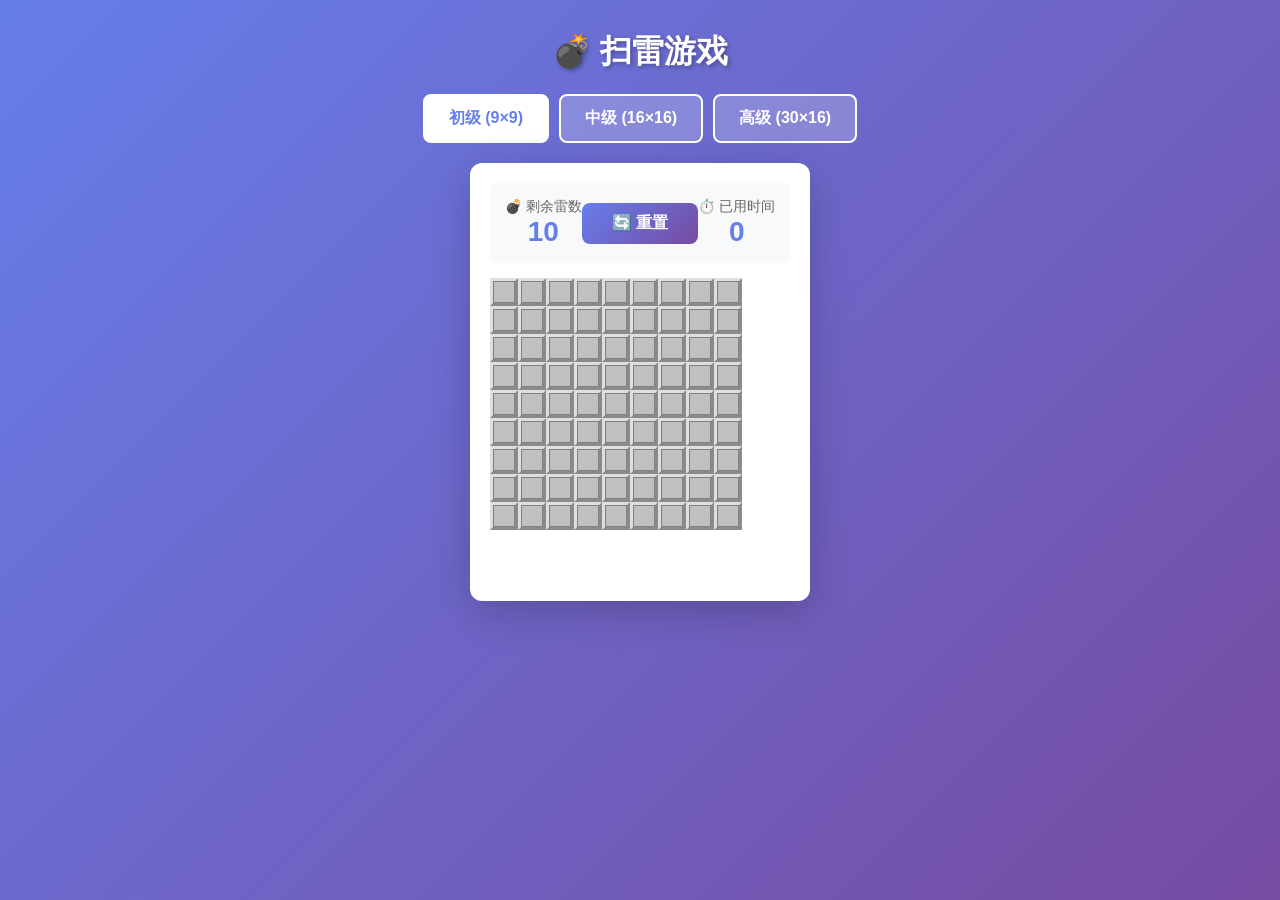
<file: minesweeper_standalone.html>
<!DOCTYPE html>
<html lang="zh-CN">
<head>
    <meta charset="UTF-8">
    <meta name="viewport" content="width=device-width, initial-scale=1.0">
    <title>扫雷游戏</title>
    <style>
        * {
            margin: 0;
            padding: 0;
            box-sizing: border-box;
        }

        body {
            font-family: 'Segoe UI', Tahoma, Geneva, Verdana, sans-serif;
            background: linear-gradient(135deg, #667eea 0%, #764ba2 100%);
            min-height: 100vh;
            display: flex;
            flex-direction: column;
            align-items: center;
            padding: 30px;
        }

        h1 {
            color: white;
            margin-bottom: 20px;
            text-shadow: 2px 2px 4px rgba(0,0,0,0.3);
        }

        .difficulty-selector {
            display: flex;
            gap: 10px;
            margin-bottom: 20px;
        }

        .diff-btn {
            padding: 12px 24px;
            border: 2px solid white;
            background: rgba(255,255,255,0.2);
            color: white;
            border-radius: 8px;
            cursor: pointer;
            font-size: 16px;
            font-weight: bold;
            transition: all 0.3s;
        }

        .diff-btn:hover, .diff-btn.active {
            background: white;
            color: #667eea;
        }

        .game-container {
            background: white;
            padding: 20px;
            border-radius: 12px;
            box-shadow: 0 10px 40px rgba(0,0,0,0.2);
        }

        .game-stats {
            display: flex;
            justify-content: space-between;
            align-items: center;
            padding: 15px;
            background: #f8f9fa;
            border-radius: 8px;
            margin-bottom: 15px;
        }

        .stat {
            text-align: center;
        }

        .stat .label {
            display: block;
            font-size: 14px;
            color: #666;
        }

        .stat .value {
            font-size: 28px;
            font-weight: bold;
            color: #667eea;
        }

        #reset-btn {
            padding: 10px 30px;
            background: linear-gradient(135deg, #667eea 0%, #764ba2 100%);
            color: white;
            border: none;
            border-radius: 8px;
            font-size: 16px;
            font-weight: bold;
            cursor: pointer;
            transition: transform 0.2s;
        }

        #reset-btn:hover {
            transform: translateY(-2px);
        }

        .game-board {
            display: grid;
            gap: 0;
            padding: 0;
            background: transparent;
            margin: 0 auto;
        }

        .cell {
            width: 28px;
            height: 28px;
            background: #c0c0c0;
            border: 3px outset #dfdfdf;
            display: flex;
            align-items: center;
            justify-content: center;
            font-weight: bold;
            cursor: pointer;
            user-select: none;
            font-size: 14px;
            margin: 0;
            box-shadow: inset 0 0 0 1px #808080;
        }

        .cell:hover:not(.revealed) {
            background: #d0d0d0;
        }

        .cell.revealed {
            border: 1px solid #808080;
            background: #e8e8e8;
            box-shadow: none;
        }

        .cell.mine {
            background: #ff7675 !important;
        }

        .cell.flagged::before {
            content: '🚩';
        }

        .cell.mine::before {
            content: '💣';
        }

        .cell.num-1 { color: #0984e3; }
        .cell.num-2 { color: #00b894; }
        .cell.num-3 { color: #d63031; }
        .cell.num-4 { color: #6c5ce7; }
        .cell.num-5 { color: #e17055; }
        .cell.num-6 { color: #00cec9; }
        .cell.num-7 { color: #2d3436; }
        .cell.num-8 { color: #636e72; }

        .game-status {
            text-align: center;
            margin-top: 15px;
            font-size: 24px;
            font-weight: bold;
            min-height: 36px;
        }

        .game-status.win {
            color: #00b894;
        }

        .game-status.lose {
            color: #d63031;
        }
    </style>
</head>
<body>
    <h1>💣 扫雷游戏</h1>
    
    <div class="difficulty-selector">
        <button class="diff-btn active" data-rows="9" data-cols="9" data-mines="10">初级 (9×9)</button>
        <button class="diff-btn" data-rows="16" data-cols="16" data-mines="40">中级 (16×16)</button>
        <button class="diff-btn" data-rows="16" data-cols="30" data-mines="99">高级 (30×16)</button>
    </div>
    
    <div class="game-container">
        <div class="game-stats">
            <div class="stat">
                <span class="label">💣 剩余雷数</span>
                <span class="value" id="mine-count">10</span>
            </div>
            <button id="reset-btn">🔄 重置</button>
            <div class="stat">
                <span class="label">⏱️ 已用时间</span>
                <span class="value" id="timer">0</span>
            </div>
        </div>
        
        <div id="game-board" class="game-board"></div>
        
        <div class="game-status" id="game-status"></div>
    </div>

    <script>
        class Minesweeper {
            constructor() {
                this.rows = 9;
                this.cols = 9;
                this.mines = 10;
                this.board = [];
                this.revealed = [];
                this.flagged = [];
                this.gameOver = false;
                this.gameStarted = false;
                this.timer = 0;
                this.timerInterval = null;
                
                this.init();
            }
            
            init() {
                this.bindEvents();
                this.newGame();
            }
            
            bindEvents() {
                document.querySelectorAll('.diff-btn').forEach(btn => {
                    btn.addEventListener('click', () => {
                        document.querySelectorAll('.diff-btn').forEach(b => b.classList.remove('active'));
                        btn.classList.add('active');
                        
                        this.rows = parseInt(btn.dataset.rows);
                        this.cols = parseInt(btn.dataset.cols);
                        this.mines = parseInt(btn.dataset.mines);
                        
                        this.newGame();
                    });
                });
                
                document.getElementById('reset-btn').addEventListener('click', () => {
                    this.newGame();
                });
            }
            
            newGame() {
                this.gameOver = false;
                this.gameStarted = false;
                this.timer = 0;
                if (this.timerInterval) clearInterval(this.timerInterval);
                
                this.board = Array(this.rows).fill(null).map(() => Array(this.cols).fill(0));
                this.revealed = Array(this.rows).fill(null).map(() => Array(this.cols).fill(false));
                this.flagged = Array(this.rows).fill(null).map(() => Array(this.cols).fill(false));
                
                document.getElementById('timer').textContent = '0';
                document.getElementById('mine-count').textContent = this.mines;
                document.getElementById('game-status').textContent = '';
                document.getElementById('game-status').className = 'game-status';
                
                this.renderBoard();
            }
            
            placeMines(firstRow, firstCol) {
                let placed = 0;
                while (placed < this.mines) {
                    const r = Math.floor(Math.random() * this.rows);
                    const c = Math.floor(Math.random() * this.cols);
                    
                    if (this.board[r][c] === -1) continue;
                    
                    if (Math.abs(r - firstRow) <= 1 && Math.abs(c - firstCol) <= 1) continue;
                    
                    this.board[r][c] = -1;
                    placed++;
                }
                
                for (let r = 0; r < this.rows; r++) {
                    for (let c = 0; c < this.cols; c++) {
                        if (this.board[r][c] === -1) continue;
                        let count = 0;
                        for (let dr = -1; dr <= 1; dr++) {
                            for (let dc = -1; dc <= 1; dc++) {
                                const nr = r + dr, nc = c + dc;
                                if (nr >= 0 && nr < this.rows && nc >= 0 && nc < this.cols && this.board[nr][nc] === -1) {
                                    count++;
                                }
                            }
                        }
                        this.board[r][c] = count;
                    }
                }
            }
            
            startTimer() {
                this.timerInterval = setInterval(() => {
                    this.timer++;
                    document.getElementById('timer').textContent = this.timer;
                }, 1000);
            }
            
            renderBoard() {
                const boardEl = document.getElementById('game-board');
                boardEl.style.gridTemplateColumns = `repeat(${this.cols}, 28px)`;
                boardEl.innerHTML = '';
                
                for (let r = 0; r < this.rows; r++) {
                    for (let c = 0; c < this.cols; c++) {
                        const cell = document.createElement('div');
                        cell.className = 'cell';
                        cell.dataset.row = r;
                        cell.dataset.col = c;
                        
                        if (this.revealed[r][c]) {
                            cell.classList.add('revealed');
                            if (this.board[r][c] === -1) {
                                cell.classList.add('mine');
                            } else if (this.board[r][c] > 0) {
                                cell.classList.add(`num-${this.board[r][c]}`);
                                cell.textContent = this.board[r][c];
                            }
                        } else if (this.flagged[r][c]) {
                            cell.classList.add('flagged');
                        }
                        
                        cell.addEventListener('click', () => this.handleClick(r, c));
                        cell.addEventListener('contextmenu', (e) => {
                            e.preventDefault();
                            this.handleRightClick(r, c);
                        });
                        
                        boardEl.appendChild(cell);
                    }
                }
            }
            
            handleClick(r, c) {
                if (this.gameOver) return;
                if (this.flagged[r][c]) return;
                if (this.revealed[r][c]) return;
                
                if (!this.gameStarted) {
                    this.gameStarted = true;
                    this.placeMines(r, c);
                    this.startTimer();
                }
                
                if (this.board[r][c] === -1) {
                    this.endGame(false);
                    return;
                }
                
                this.reveal(r, c);
                this.renderBoard();
                this.checkWin();
            }
            
            reveal(r, c) {
                if (r < 0 || r >= this.rows || c < 0 || c >= this.cols) return;
                if (this.revealed[r][c]) return;
                if (this.flagged[r][c]) return;
                
                this.revealed[r][c] = true;
                
                if (this.board[r][c] === 0) {
                    for (let dr = -1; dr <= 1; dr++) {
                        for (let dc = -1; dc <= 1; dc++) {
                            this.reveal(r + dr, c + dc);
                        }
                    }
                }
            }
            
            handleRightClick(r, c) {
                if (this.gameOver) return;
                if (this.revealed[r][c]) return;
                
                this.flagged[r][c] = !this.flagged[r][c];
                
                const flagCount = this.flagged.flat().filter(f => f).length;
                document.getElementById('mine-count').textContent = this.mines - flagCount;
                
                this.renderBoard();
            }
            
            checkWin() {
                let unrevealedSafe = 0;
                for (let r = 0; r < this.rows; r++) {
                    for (let c = 0; c < this.cols; c++) {
                        if (!this.revealed[r][c] && this.board[r][c] !== -1) {
                            unrevealedSafe++;
                        }
                    }
                }
                
                if (unrevealedSafe === 0) {
                    this.endGame(true);
                }
            }
            
            endGame(won) {
                this.gameOver = true;
                clearInterval(this.timerInterval);
                
                const statusEl = document.getElementById('game-status');
                
                if (won) {
                    statusEl.textContent = '🎉 恭喜你赢了！';
                    statusEl.className = 'game-status win';
                    
                    for (let r = 0; r < this.rows; r++) {
                        for (let c = 0; c < this.cols; c++) {
                            if (this.board[r][c] === -1) {
                                this.flagged[r][c] = true;
                            }
                        }
                    }
                } else {
                    statusEl.textContent = '💥 游戏结束！';
                    statusEl.className = 'game-status lose';
                    
                    for (let r = 0; r < this.rows; r++) {
                        for (let c = 0; c < this.cols; c++) {
                            if (this.board[r][c] === -1) {
                                this.revealed[r][c] = true;
                            }
                        }
                    }
                }
                
                this.renderBoard();
            }
        }
        
        document.addEventListener('DOMContentLoaded', () => {
            new Minesweeper();
        });
    </script>
</body>
</html>
</file>
